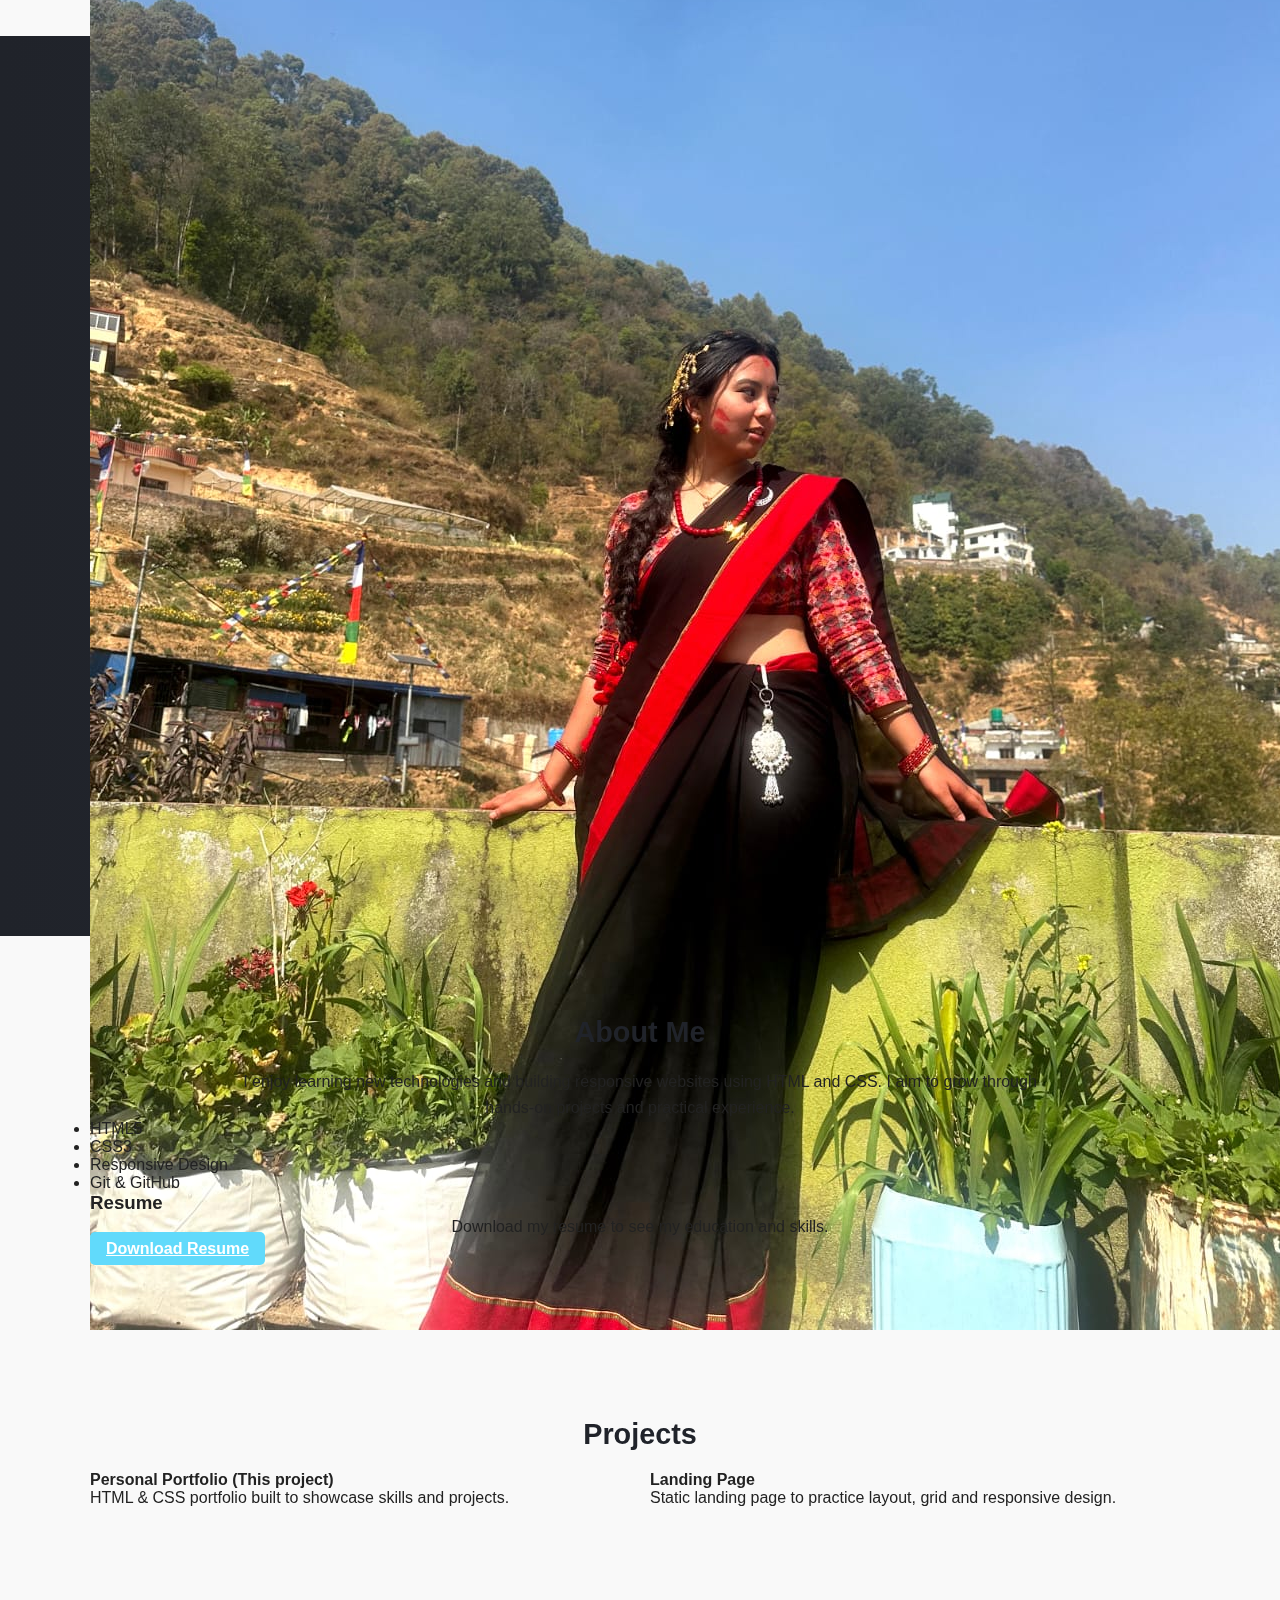
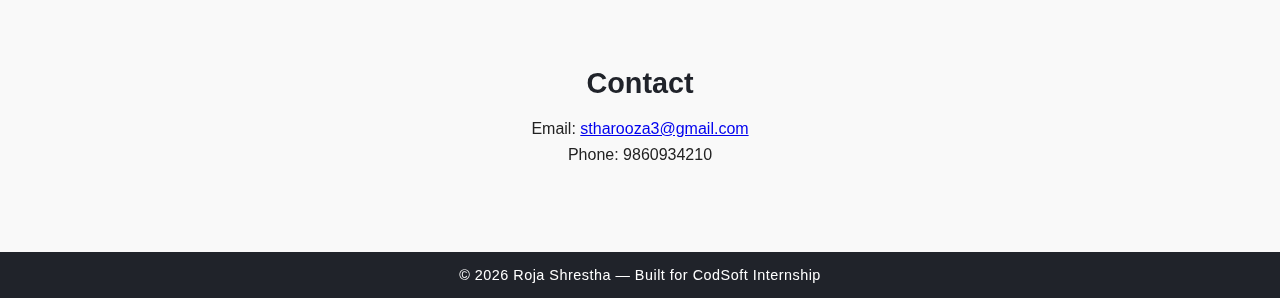
<file: index.html>
<!doctype html>
<html lang="en">
<head>
  <meta charset="utf-8" />
  <meta name="viewport" content="width=device-width,initial-scale=1" />
  <title>Roja Shrestha — Portfolio</title>
  <link rel="stylesheet" href="css/style.css" />
  <link rel="preconnect" href="https://fonts.googleapis.com">
  <link href="https://fonts.googleapis.com/css2?family=Inter:wght@300;400;600;700&display=swap" rel="stylesheet">
</head>
<body>
  <header class="nav">
    <div class="container nav-inner">
      <div class="brand">ROJA SHRESTHA</div>
      <nav>
        <a href="#home">Home</a>
        <a href="#about">About</a>
        <a href="#projects">Projects</a>
        <a href="#resume">Resume</a>
        <a href="#contact">Contact</a>
      </nav>
    </div>
  </header>

  <main>
    <!-- HERO -->
    <section id="home" class="hero">
      <div class="container hero-inner">
        <div class="hero-left">
          <h1>Roja Shrestha</h1>
          <p class="subtitle">Web Development Intern — Building clean, responsive websites</p>
          <p class="lead">I’m learning front-end development and building real projects using HTML & CSS. I love simple, accessible design.</p>
          <a class="btn" href="#contact">Contact Me</a>
        </div>
        <div class="hero-right">
          <img class="profile" src="images/profile.jpg" alt="Roja Shrestha">
        </div>
      </div>
    </section>

    <!-- ABOUT -->
    <section id="about" class="about">
      <div class="container two-col">
        <div>
          <h2>About Me</h2>
          <p>I enjoy learning new technologies and building responsive websites using HTML and CSS. I aim to grow through hands-on projects and practical experience.</p>
          <ul class="skills">
            <li>HTML5</li>
            <li>CSS3</li>
            <li>Responsive Design</li>
            <li>Git & GitHub</li>
          </ul>
        </div>
        <div class="resume-card">
          <h3>Resume</h3>
          <p>Download my resume to see my education and skills.</p>
          <a class="btn outline" id="resume" href="resume.pdf" target="_blank" rel="noopener">Download Resume</a>
        </div>
      </div>
    </section>

    <!-- PROJECTS -->
    <section id="projects" class="projects container">
      <h2>Projects</h2>
      <div class="project-grid">
        <article class="project">
          <h4>Personal Portfolio (This project)</h4>
          <p>HTML & CSS portfolio built to showcase skills and projects.</p>
        </article>
        <article class="project">
          <h4>Landing Page</h4>
          <p>Static landing page to practice layout, grid and responsive design.</p>
        </article>
      </div>
    </section>

    <!-- CONTACT -->
    <section id="contact" class="contact container">
      <h2>Contact</h2>
      <p>Email: <a href="mailto:stharooza3@gmail.com">stharooza3@gmail.com</a></p>
      <p>Phone: 9860934210</p>
    </section>
  </main>

  <footer class="footer">
    <div class="container">© <span id="year"></span> Roja Shrestha — Built for CodSoft Internship</div>
  </footer>

  <script>
    document.getElementById('year').innerText = new Date().getFullYear();
  </script>
</body>
</html>
</file>
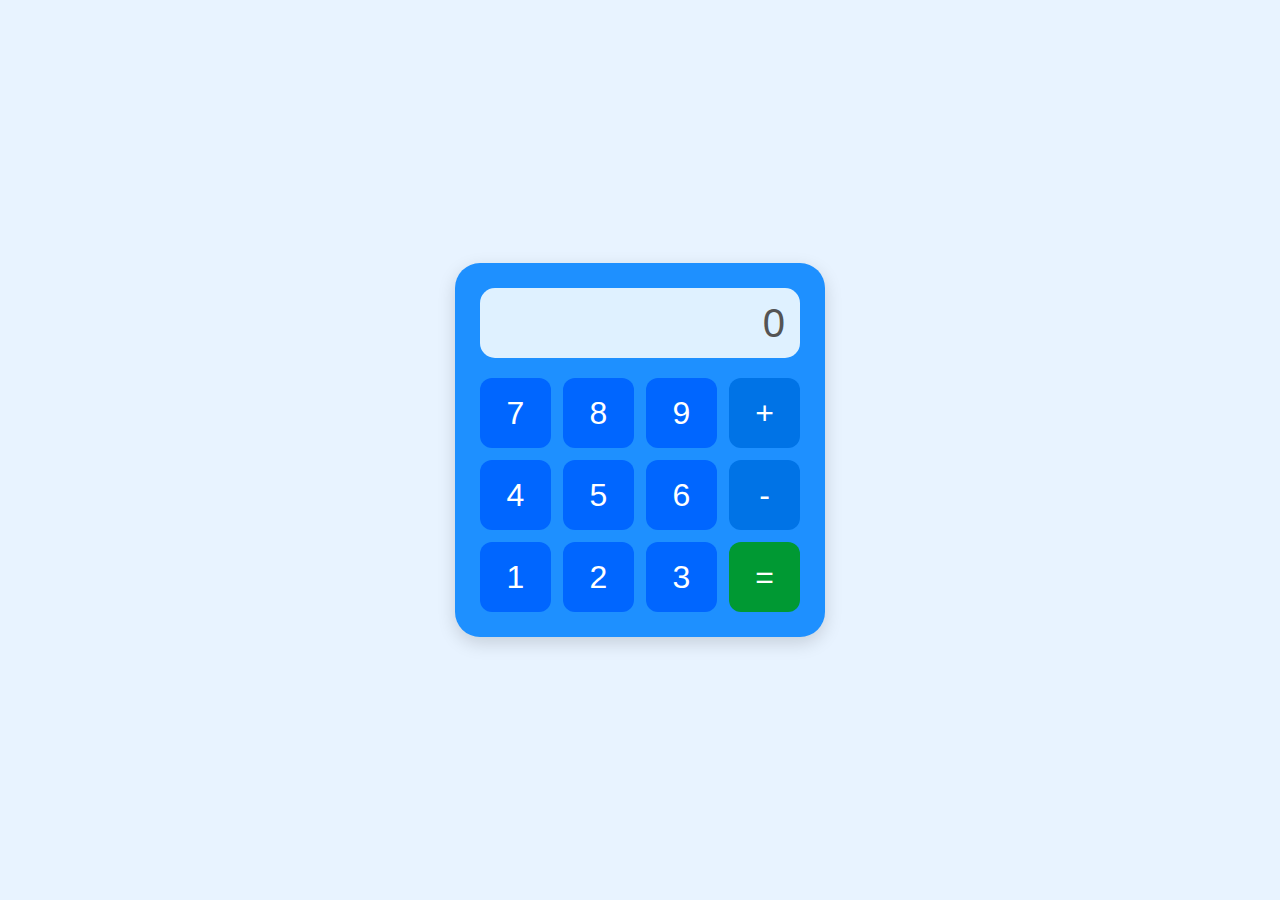
<file: TASK 2/index1.html>
<!DOCTYPE html>
<html lang="en">
<head>
  <meta charset="utf-8" />
  <meta name="viewport" content="width=device-width,initial-scale=1" />
  <title>Blue Calculator (Safe Logic)</title>
  <link rel="stylesheet" href="style.css" />
</head>
<body>
  <div class="calculator">
    <input type="text" id="display" value="0" disabled aria-label="calculator display">

    <div class="buttons" role="group" aria-label="calculator buttons">
      <button class="btn">7</button>
      <button class="btn">8</button>
      <button class="btn">9</button>
      <button class="btn operator">+</button>

      <button class="btn">4</button>
      <button class="btn">5</button>
      <button class="btn">6</button>
      <button class="btn operator">-</button>

      <button class="btn">1</button>
      <button class="btn">2</button>
      <button class="btn">3</button>
      <button class="btn equals">=</button>
    </div>
  </div>

  <script src="script.js"></script>
</body>
</html>
</file>
<file: css/style.css>
/* Basic Setup */
* {
  margin: 0;
  padding: 0;
  box-sizing: border-box;
}
body {
  font-family: 'Poppins', sans-serif;
  color: #222;
  background-color: #f9f9f9;
  scroll-behavior: smooth;
}
.container {
  width: 90%;
  max-width: 1100px;
  margin: 0 auto;
}

/* Navbar */
.navbar {
  position: fixed;
  width: 100%;
  background: #20232a;
  color: #fff;
  padding: 15px 0;
  z-index: 1000;
  box-shadow: 0 2px 5px rgba(0,0,0,0.2);
}
.nav-content {
  display: flex;
  align-items: center;
  justify-content: space-between;
}
.logo {
  font-weight: 700;
  font-size: 1.4rem;
}
.logo span {
  color: #61dafb;
}
.nav-links {
  list-style: none;
  display: flex;
  gap: 20px;
}
.nav-links a {
  color: #fff;
  font-weight: 500;
  transition: color 0.3s;
}
.nav-links a:hover {
  color: #61dafb;
}
.btn {
  background: #61dafb;
  color: #fff;
  padding: 8px 16px;
  border-radius: 5px;
  font-weight: 600;
  transition: transform 0.3s;
}
.btn:hover {
  transform: scale(1.05);
}

/* Hero Section */
.hero {
  display: flex;
  align-items: center;
  justify-content: center;
  height: 100vh;
  background: linear-gradient(to right, #20232a, #282c34);
  color: #fff;
  text-align: center;
}
.hero-content {
  display: flex;
  flex-wrap: wrap;
  align-items: center;
  justify-content: center;
}
.hero-text {
  max-width: 600px;
  animation: fadeIn 1.5s ease-in;
}
.hero-text h2 {
  font-size: 2.2rem;
}
.hero-text span {
  color: #61dafb;
}
.hero-text p {
  margin: 15px 0;
  line-height: 1.6;
}
.hero-image img {
  width: 250px;
  border-radius: 50%;
  margin-left: 40px;
  animation: float 3s ease-in-out infinite;
}
@keyframes float {
  0%,100% { transform: translateY(0); }
  50% { transform: translateY(-10px); }
}

/* About */
section {
  padding: 80px 0;
}
h2 {
  text-align: center;
  color: #20232a;
  margin-bottom: 20px;
  font-size: 1.8rem;
}
.about p {
  text-align: center;
  line-height: 1.6;
  max-width: 800px;
  margin: 0 auto;
}

/* Skills */
.skill-grid {
  display: grid;
  grid-template-columns: repeat(auto-fit, minmax(250px, 1fr));
  gap: 20px;
  margin-top: 30px;
}
.skill-grid div {
  background: #fff;
  padding: 20px;
  border-radius: 10px;
  text-align: center;
  box-shadow: 0 2px 8px rgba(0,0,0,0.1);
  transition: transform 0.3s;
}
.skill-grid div:hover {
  transform: translateY(-5px);
}

/* Projects */
.project-grid {
  display: grid;
  grid-template-columns: repeat(auto-fit, minmax(250px, 1fr));
  gap: 20px;
}
.project-card {
  background: #fff;
  padding: 25px;
  border-radius: 10px;
  box-shadow: 0 2px 8px rgba(0,0,0,0.1);
  transition: all 0.3s;
}
.project-card:hover {
  transform: translateY(-5px);
  border-top: 4px solid #61dafb;
}

/* Contact */
.contact p {
  text-align: center;
  margin: 8px 0;
}
.socials {
  display: flex;
  justify-content: center;
  gap: 20px;
  margin-top: 15px;
}
.socials a {
  color: #20232a;
  font-size: 1.5rem;
  transition: color 0.3s;
}
.socials a:hover {
  color: #61dafb;
}

/* Footer */
footer {
  background: #20232a;
  color: #fff;
  text-align: center;
  padding: 15px 0;
  font-size: 0.9rem;
  letter-spacing: 0.5px;
}

/* Animations */
@keyframes fadeIn {
  from { opacity: 0; transform: translateY(20px); }
  to { opacity: 1; transform: translateY(0); }
}
</file>
<file: TASK 2/style.css>
body {
  display: flex;
  justify-content: center;
  align-items: center;
  height: 100vh;
  background: #e8f3ff;
  font-family: Arial, sans-serif;
  margin: 0;
}

.calculator {
  background: #1e90ff;
  padding: 25px;
  border-radius: 25px;
  width: 320px;
  box-shadow: 0 6px 18px rgba(0,0,0,0.15);
}

#display {
  width: 100%;
  height: 70px;
  background: #dff1ff;
  border: none;
  border-radius: 15px;
  font-size: 2.5rem;
  text-align: right;
  padding-right: 15px;
  margin-bottom: 20px;
  box-sizing: border-box;
}

.buttons {
  display: grid;
  grid-template-columns: repeat(4, 1fr);
  gap: 12px;
}

.btn {
  background: #0066ff;
  color: white;
  font-size: 2rem;
  border: none;
  border-radius: 12px;
  height: 70px;
  cursor: pointer;
  transition: transform 0.06s ease;
  user-select: none;
}

.btn:active { transform: translateY(1px); }
.btn:hover { filter: brightness(0.95); }

.operator {
  background: #0073e6;
}

.equals {
  background: #009933;
}
</file>
